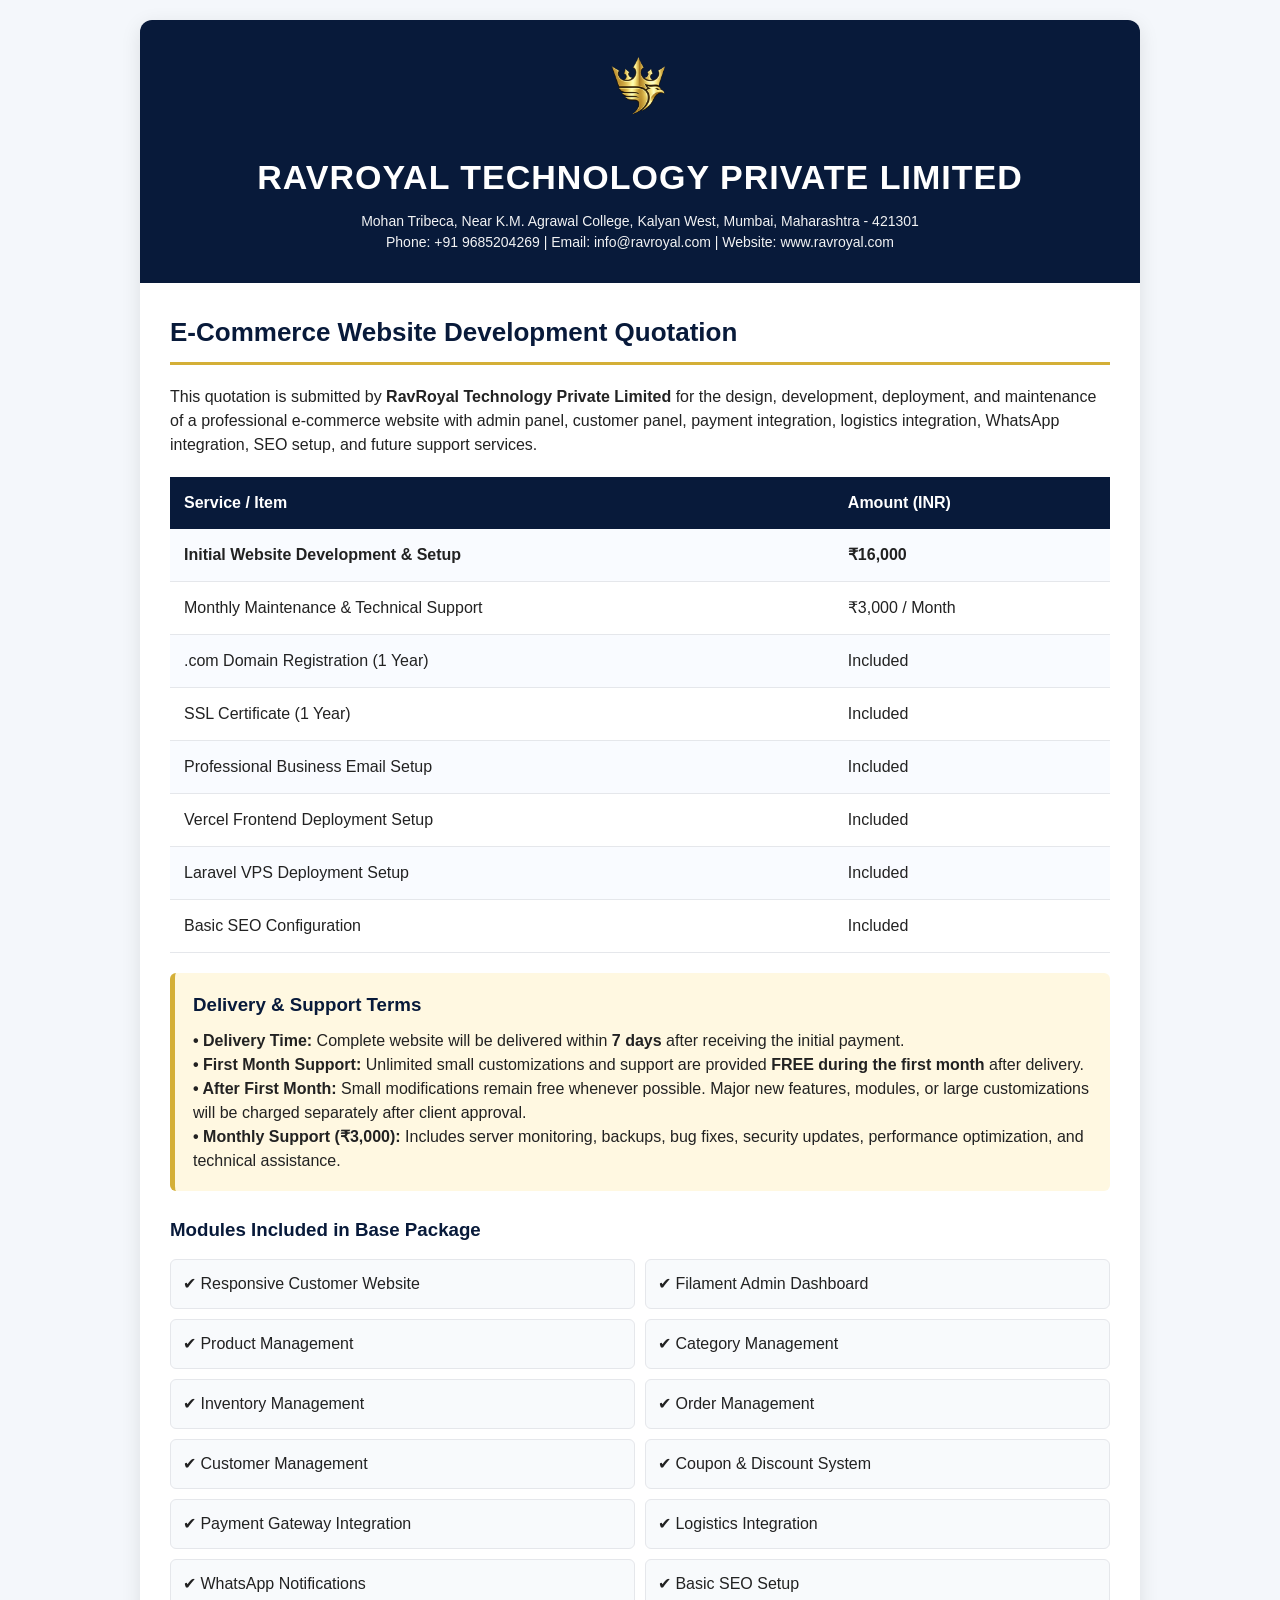
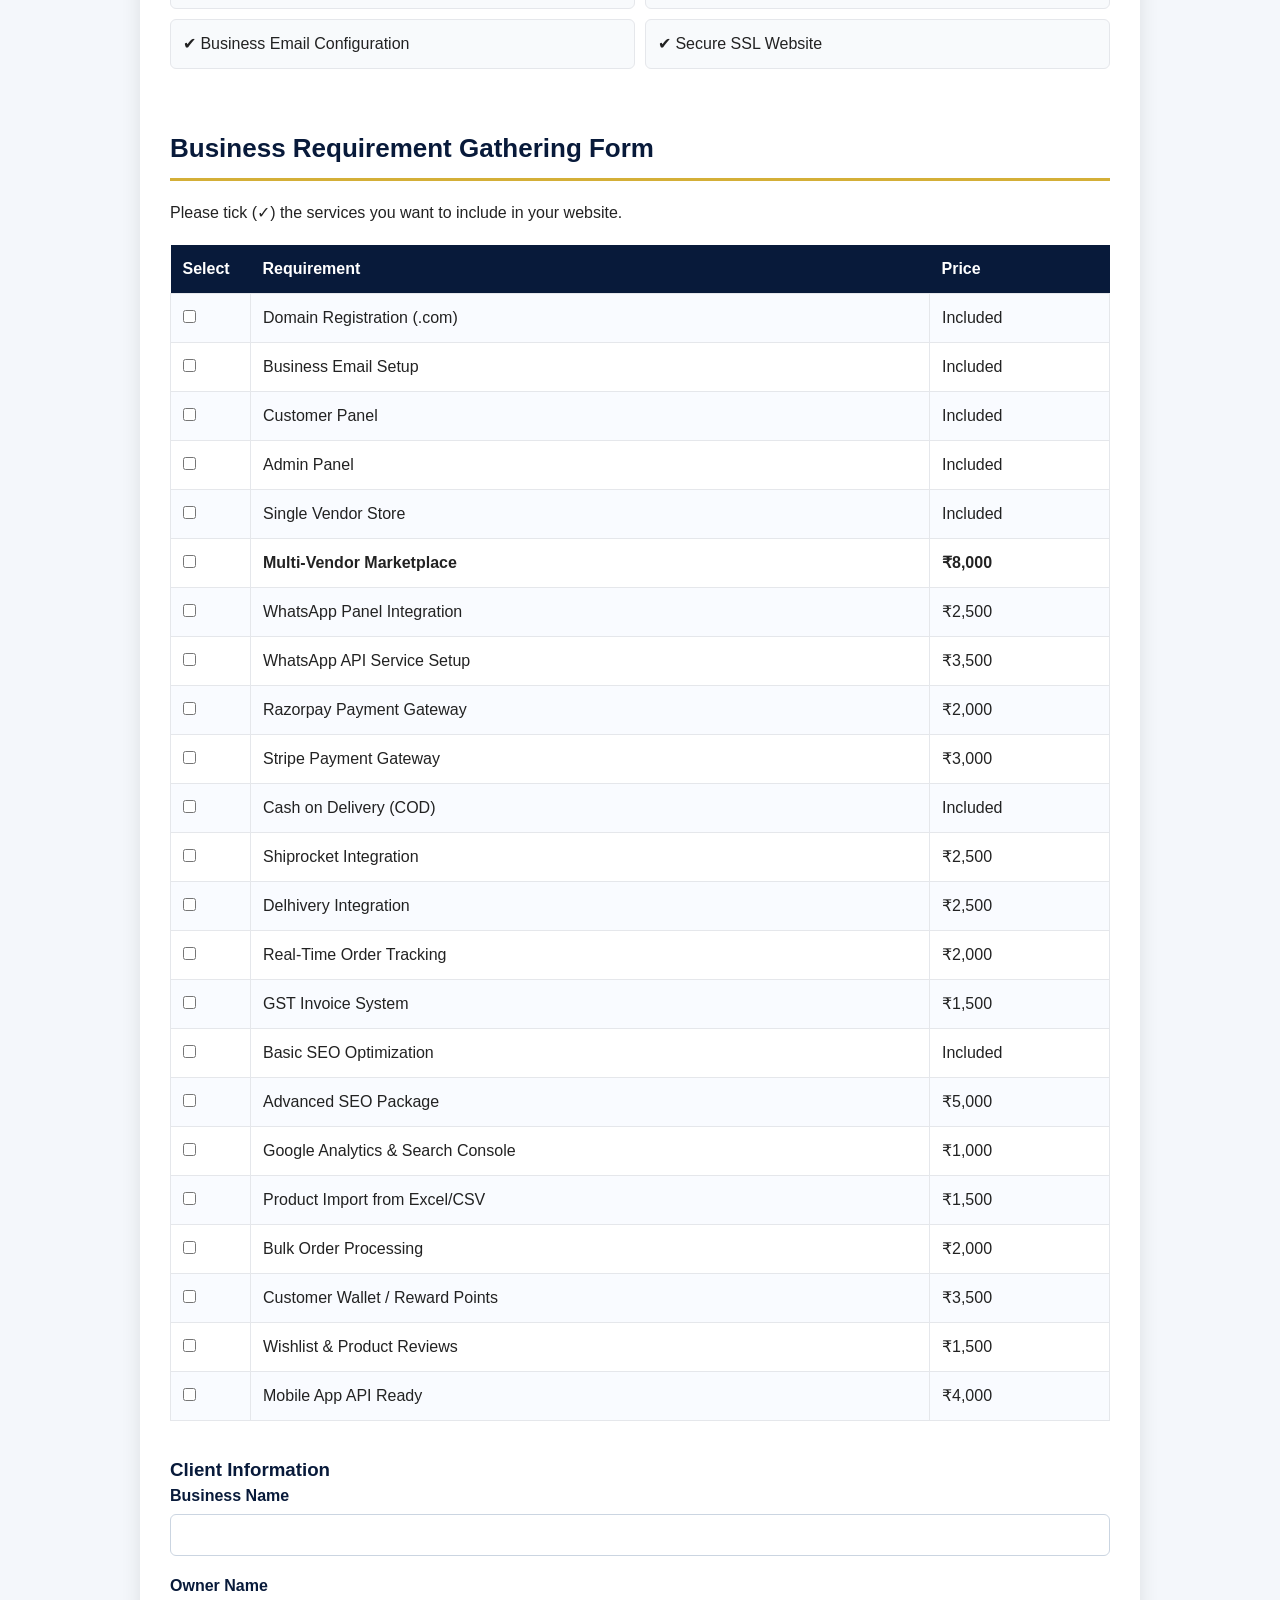
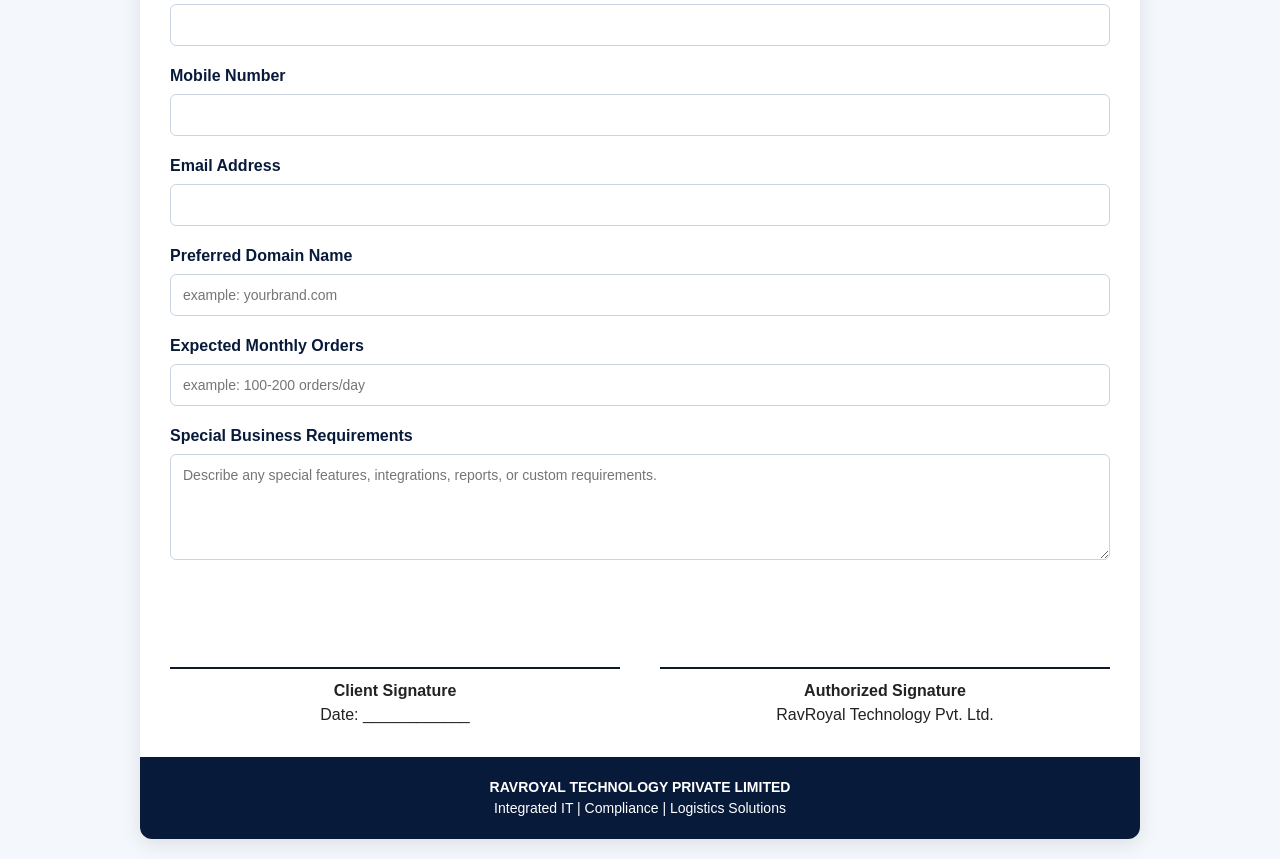
<file: Ravroyal_ecommerce_uotation.html>
<!DOCTYPE html>
<html lang="en">
<head>
<meta charset="UTF-8">
<meta name="viewport" content="width=device-width, initial-scale=1.0">
<title>RavRoyal Technology - Quotation</title>
<style>
    *{
        margin:0;
        padding:0;
        box-sizing:border-box;
        font-family:Arial, Helvetica, sans-serif;
    }
    body{
        background:#f4f7fb;
        color:#222;
        line-height:1.5;
    }
    .container{
        max-width:1000px;
        margin:20px auto;
        background:#fff;
        border-radius:12px;
        overflow:hidden;
        box-shadow:0 5px 20px rgba(0,0,0,0.1);
    }
    .header{
        background:#081a3a;
        color:white;
        padding:30px;
        text-align:center;
    }
    .header img{
        width:120px;
        margin-bottom:15px;
    }
    .header h1{
        font-size:34px;
        letter-spacing:1px;
        margin-bottom:8px;
    }
    .header p{
        font-size:14px;
        opacity:0.95;
    }
    .section{
        padding:30px;
    }
    .title{
        color:#081a3a;
        font-size:26px;
        margin-bottom:20px;
        border-bottom:3px solid #d4af37;
        padding-bottom:10px;
    }
    .pricing{
        width:100%;
        border-collapse:collapse;
        margin:20px 0;
    }
    .pricing th{
        background:#081a3a;
        color:white;
        padding:14px;
        text-align:left;
    }
    .pricing td{
        padding:14px;
        border-bottom:1px solid #e5e7eb;
    }
    .pricing tr:nth-child(even){
        background:#f9fbff;
    }
    .highlight{
        background:#fff8e1;
        border-left:5px solid #d4af37;
        padding:18px;
        margin:20px 0;
        border-radius:6px;
    }
    .modules{
        display:grid;
        grid-template-columns:1fr 1fr;
        gap:10px;
        margin-top:15px;
    }
    .module{
        background:#f8fafc;
        padding:12px;
        border-radius:6px;
        border:1px solid #e5e7eb;
    }
    .requirement-table{
        width:100%;
        border-collapse:collapse;
        margin-top:20px;
    }
    .requirement-table th{
        background:#081a3a;
        color:white;
        padding:12px;
        text-align:left;
    }
    .requirement-table td{
        padding:12px;
        border:1px solid #e5e7eb;
    }
    .requirement-table tr:nth-child(even){
        background:#f9fbff;
    }
    .form-group{
        margin-bottom:18px;
    }
    .form-group label{
        display:block;
        font-weight:bold;
        margin-bottom:6px;
        color:#081a3a;
    }
    .form-group input,
    .form-group textarea{
        width:100%;
        padding:12px;
        border:1px solid #cbd5e1;
        border-radius:6px;
        font-size:14px;
    }
    .signatures{
        display:flex;
        justify-content:space-between;
        margin-top:50px;
        gap:40px;
    }
    .sign{
        flex:1;
        text-align:center;
    }
    .line{
        border-top:2px solid #111827;
        margin-top:50px;
        padding-top:10px;
        font-weight:bold;
    }
    .footer{
        background:#081a3a;
        color:white;
        text-align:center;
        padding:20px;
        font-size:14px;
    }
    @media print{
        body{
            background:white;
        }
        .container{
            box-shadow:none;
            margin:0;
        }
        .header{
            -webkit-print-color-adjust: exact;
            print-color-adjust: exact;
        }
        .pricing th,
        .requirement-table th{
            -webkit-print-color-adjust: exact;
            print-color-adjust: exact;
        }
    }
</style>
</head>
<body>

<div class="container">

    <div class="header">
        <!-- Replace logo.png with your logo file -->
        <img src="./logo.png.png" alt="RavRoyal Logo">

        <h1>RAVROYAL TECHNOLOGY PRIVATE LIMITED</h1>

        <p>
            Mohan Tribeca, Near K.M. Agrawal College, Kalyan West, Mumbai, Maharashtra - 421301
        </p>

        <p>
            Phone: +91 9685204269 | Email: info@ravroyal.com | Website: www.ravroyal.com
        </p>
    </div>

    <!-- QUOTATION -->
    <div class="section">

        <h2 class="title">E-Commerce Website Development Quotation</h2>

        <p>
            This quotation is submitted by <strong>RavRoyal Technology Private Limited</strong>
            for the design, development, deployment, and maintenance of a professional
            e-commerce website with admin panel, customer panel, payment integration,
            logistics integration, WhatsApp integration, SEO setup, and future support services.
        </p>

        <table class="pricing">
            <tr>
                <th>Service / Item</th>
                <th>Amount (INR)</th>
            </tr>
            <tr>
                <td><strong>Initial Website Development & Setup</strong></td>
                <td><strong>₹16,000</strong></td>
            </tr>
            <tr>
                <td>Monthly Maintenance & Technical Support</td>
                <td>₹3,000 / Month</td>
            </tr>
            <tr>
                <td>.com Domain Registration (1 Year)</td>
                <td>Included</td>
            </tr>
            <tr>
                <td>SSL Certificate (1 Year)</td>
                <td>Included</td>
            </tr>
            <tr>
                <td>Professional Business Email Setup</td>
                <td>Included</td>
            </tr>
            <tr>
                <td>Vercel Frontend Deployment Setup</td>
                <td>Included</td>
            </tr>
            <tr>
                <td>Laravel VPS Deployment Setup</td>
                <td>Included</td>
            </tr>
            <tr>
                <td>Basic SEO Configuration</td>
                <td>Included</td>
            </tr>
        </table>

        <div class="highlight">
            <h3 style="color:#081a3a; margin-bottom:10px;">Delivery & Support Terms</h3>

            <p><strong>• Delivery Time:</strong> Complete website will be delivered within <strong>7 days</strong> after receiving the initial payment.</p>

            <p><strong>• First Month Support:</strong> Unlimited small customizations and support are provided <strong>FREE during the first month</strong> after delivery.</p>

            <p><strong>• After First Month:</strong> Small modifications remain free whenever possible. Major new features, modules, or large customizations will be charged separately after client approval.</p>

            <p><strong>• Monthly Support (₹3,000):</strong> Includes server monitoring, backups, bug fixes, security updates, performance optimization, and technical assistance.</p>
        </div>

        <h3 style="color:#081a3a; margin-top:25px;">Modules Included in Base Package</h3>

        <div class="modules">
            <div class="module">✔ Responsive Customer Website</div>
            <div class="module">✔ Filament Admin Dashboard</div>
            <div class="module">✔ Product Management</div>
            <div class="module">✔ Category Management</div>
            <div class="module">✔ Inventory Management</div>
            <div class="module">✔ Order Management</div>
            <div class="module">✔ Customer Management</div>
            <div class="module">✔ Coupon & Discount System</div>
            <div class="module">✔ Payment Gateway Integration</div>
            <div class="module">✔ Logistics Integration</div>
            <div class="module">✔ WhatsApp Notifications</div>
            <div class="module">✔ Basic SEO Setup</div>
            <div class="module">✔ Business Email Configuration</div>
            <div class="module">✔ Secure SSL Website</div>
        </div>
    </div>

    <!-- REQUIREMENT FORM -->
    <div class="section">

        <h2 class="title">Business Requirement Gathering Form</h2>

        <p style="margin-bottom:15px;">
            Please tick (✓) the services you want to include in your website.
        </p>

        <table class="requirement-table">
            <tr>
                <th style="width:80px;">Select</th>
                <th>Requirement</th>
                <th style="width:180px;">Price</th>
            </tr>

            <tr><td><input type="checkbox"></td><td>Domain Registration (.com)</td><td>Included</td></tr>
            <tr><td><input type="checkbox"></td><td>Business Email Setup</td><td>Included</td></tr>
            <tr><td><input type="checkbox"></td><td>Customer Panel</td><td>Included</td></tr>
            <tr><td><input type="checkbox"></td><td>Admin Panel</td><td>Included</td></tr>
            <tr><td><input type="checkbox"></td><td>Single Vendor Store</td><td>Included</td></tr>

            <tr><td><input type="checkbox"></td><td><strong>Multi-Vendor Marketplace</strong></td><td><strong>₹8,000</strong></td></tr>

            <tr><td><input type="checkbox"></td><td>WhatsApp Panel Integration</td><td>₹2,500</td></tr>
            <tr><td><input type="checkbox"></td><td>WhatsApp API Service Setup</td><td>₹3,500</td></tr>

            <tr><td><input type="checkbox"></td><td>Razorpay Payment Gateway</td><td>₹2,000</td></tr>
            <tr><td><input type="checkbox"></td><td>Stripe Payment Gateway</td><td>₹3,000</td></tr>
            <tr><td><input type="checkbox"></td><td>Cash on Delivery (COD)</td><td>Included</td></tr>

            <tr><td><input type="checkbox"></td><td>Shiprocket Integration</td><td>₹2,500</td></tr>
            <tr><td><input type="checkbox"></td><td>Delhivery Integration</td><td>₹2,500</td></tr>
            <tr><td><input type="checkbox"></td><td>Real-Time Order Tracking</td><td>₹2,000</td></tr>

            <tr><td><input type="checkbox"></td><td>GST Invoice System</td><td>₹1,500</td></tr>

            <tr><td><input type="checkbox"></td><td>Basic SEO Optimization</td><td>Included</td></tr>
            <tr><td><input type="checkbox"></td><td>Advanced SEO Package</td><td>₹5,000</td></tr>
            <tr><td><input type="checkbox"></td><td>Google Analytics & Search Console</td><td>₹1,000</td></tr>

            <tr><td><input type="checkbox"></td><td>Product Import from Excel/CSV</td><td>₹1,500</td></tr>
            <tr><td><input type="checkbox"></td><td>Bulk Order Processing</td><td>₹2,000</td></tr>
            <tr><td><input type="checkbox"></td><td>Customer Wallet / Reward Points</td><td>₹3,500</td></tr>
            <tr><td><input type="checkbox"></td><td>Wishlist & Product Reviews</td><td>₹1,500</td></tr>
            <tr><td><input type="checkbox"></td><td>Mobile App API Ready</td><td>₹4,000</td></tr>
        </table>

        <!-- CLIENT FORM -->
        <h3 style="color:#081a3a; margin-top:35px;">Client Information</h3>

        <div class="form-group">
            <label>Business Name</label>
            <input type="text">
        </div>

        <div class="form-group">
            <label>Owner Name</label>
            <input type="text">
        </div>

        <div class="form-group">
            <label>Mobile Number</label>
            <input type="text">
        </div>

        <div class="form-group">
            <label>Email Address</label>
            <input type="email">
        </div>

        <div class="form-group">
            <label>Preferred Domain Name</label>
            <input type="text" placeholder="example: yourbrand.com">
        </div>

        <div class="form-group">
            <label>Expected Monthly Orders</label>
            <input type="text" placeholder="example: 100-200 orders/day">
        </div>

        <div class="form-group">
            <label>Special Business Requirements</label>
            <textarea rows="5" placeholder="Describe any special features, integrations, reports, or custom requirements."></textarea>
        </div>

        <!-- SIGNATURES -->
        <div class="signatures">
            <div class="sign">
                <div class="line">Client Signature</div>
                <p>Date: ____________</p>
            </div>

            <div class="sign">
                <div class="line">Authorized Signature</div>
                <p>RavRoyal Technology Pvt. Ltd.</p>
            </div>
        </div>

    </div>

    <div class="footer">
        <strong>RAVROYAL TECHNOLOGY PRIVATE LIMITED</strong><br>
        Integrated IT | Compliance | Logistics Solutions
    </div>

</div>

</body>
</html>
</file>
